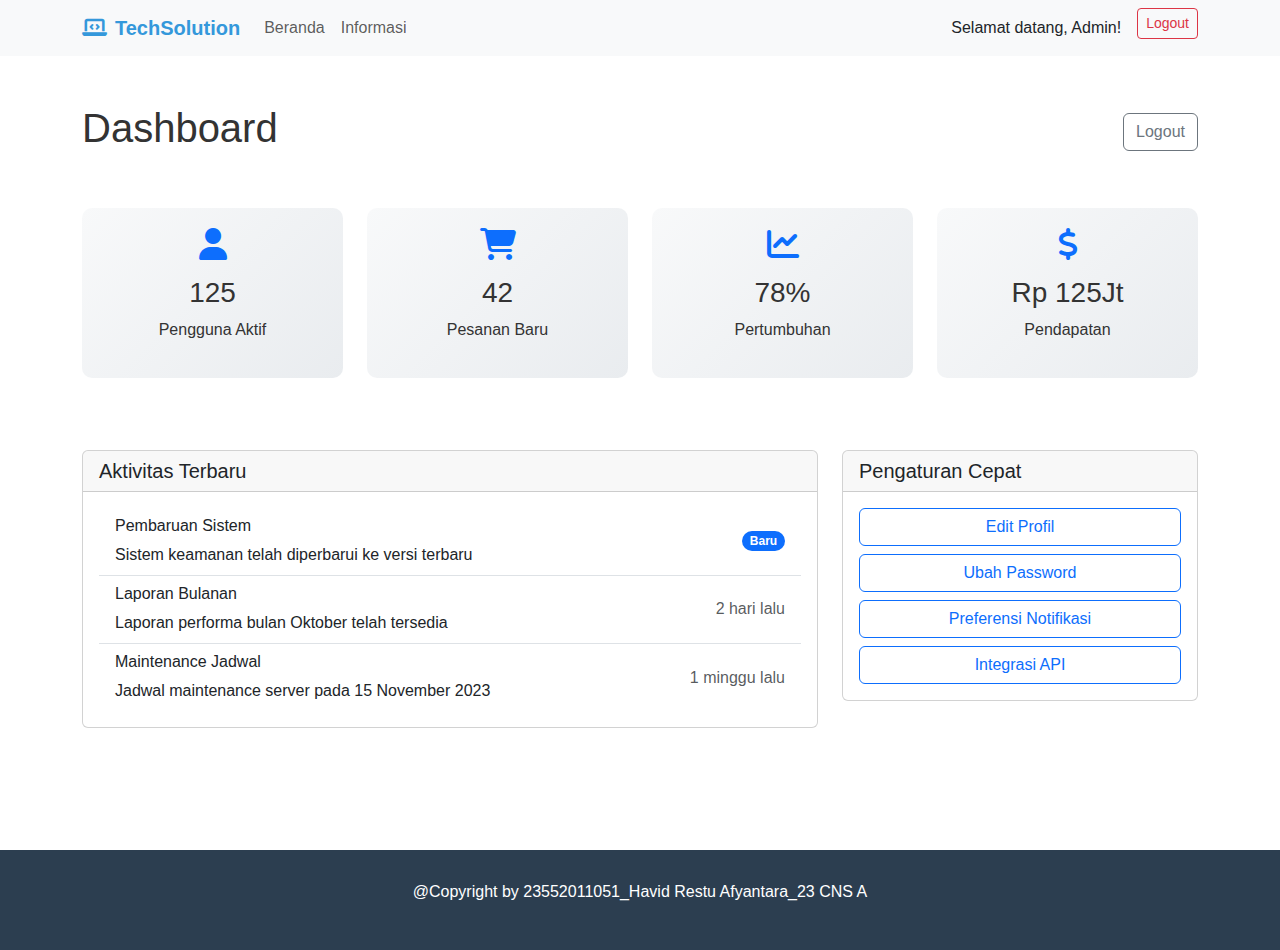
<file: frontend/dashboard.html>
<!DOCTYPE html>
<html lang="id">
<head>
    <meta charset="UTF-8">
    <meta name="viewport" content="width=device-width, initial-scale=1.0">
    <title>Dashboard - TechSolution</title>
    <link href="https://cdn.jsdelivr.net/npm/bootstrap@5.3.0/dist/css/bootstrap.min.css" rel="stylesheet">
    <link rel="stylesheet" href="https://cdnjs.cloudflare.com/ajax/libs/font-awesome/6.4.0/css/all.min.css">
    <link rel="stylesheet" href="css/style.css">
</head>
<body>
    <!-- Navigation Bar -->
    <nav class="navbar navbar-expand-lg navbar-light bg-light sticky-top">
        <div class="container">
            <a class="navbar-brand" href="index.html">
                <i class="fas fa-laptop-code me-2"></i>TechSolution
            </a>
            <button class="navbar-toggler" type="button" data-bs-toggle="collapse" data-bs-target="#navbarNav">
                <span class="navbar-toggler-icon"></span>
            </button>
            <div class="collapse navbar-collapse" id="navbarNav">
                <ul class="navbar-nav me-auto">
                    <li class="nav-item">
                        <a class="nav-link" href="index.html">Beranda</a>
                    </li>
                    <li class="nav-item">
                        <a class="nav-link" href="informasi.html">Informasi</a>
                    </li>
                </ul>
                <ul class="navbar-nav">
                    <li class="nav-item">
                        <span class="nav-link text-dark">Selamat datang, Admin!</span>
                    </li>
                    <li class="nav-item">
                        <button class="btn btn-outline-danger btn-sm ms-2" onclick="logout()">Logout</button>
                    </li>
                </ul>
            </div>
        </div>
    </nav>

    <section class="py-5">
        <div class="container">
            <div class="d-flex justify-content-between align-items-center mb-5">
                <h1>Dashboard</h1>
                <button class="btn btn-outline-secondary" onclick="logout()">Logout</button>
            </div>
            
            <div class="row mb-5">
                <div class="col-md-3 mb-4">
                    <div class="dashboard-card text-center">
                        <i class="fas fa-user fa-2x text-primary mb-3"></i>
                        <h3>125</h3>
                        <p>Pengguna Aktif</p>
                    </div>
                </div>
                <div class="col-md-3 mb-4">
                    <div class="dashboard-card text-center">
                        <i class="fas fa-shopping-cart fa-2x text-primary mb-3"></i>
                        <h3>42</h3>
                        <p>Pesanan Baru</p>
                    </div>
                </div>
                <div class="col-md-3 mb-4">
                    <div class="dashboard-card text-center">
                        <i class="fas fa-chart-line fa-2x text-primary mb-3"></i>
                        <h3>78%</h3>
                        <p>Pertumbuhan</p>
                    </div>
                </div>
                <div class="col-md-3 mb-4">
                    <div class="dashboard-card text-center">
                        <i class="fas fa-dollar-sign fa-2x text-primary mb-3"></i>
                        <h3>Rp 125Jt</h3>
                        <p>Pendapatan</p>
                    </div>
                </div>
            </div>
            
            <div class="row">
                <div class="col-md-8 mb-4">
                    <div class="card">
                        <div class="card-header">
                            <h5 class="card-title mb-0">Aktivitas Terbaru</h5>
                        </div>
                        <div class="card-body">
                            <ul class="list-group list-group-flush">
                                <li class="list-group-item d-flex justify-content-between align-items-center">
                                    <div>
                                        <h6>Pembaruan Sistem</h6>
                                        <p class="mb-0">Sistem keamanan telah diperbarui ke versi terbaru</p>
                                    </div>
                                    <span class="badge bg-primary rounded-pill">Baru</span>
                                </li>
                                <li class="list-group-item d-flex justify-content-between align-items-center">
                                    <div>
                                        <h6>Laporan Bulanan</h6>
                                        <p class="mb-0">Laporan performa bulan Oktober telah tersedia</p>
                                    </div>
                                    <span class="text-muted">2 hari lalu</span>
                                </li>
                                <li class="list-group-item d-flex justify-content-between align-items-center">
                                    <div>
                                        <h6>Maintenance Jadwal</h6>
                                        <p class="mb-0">Jadwal maintenance server pada 15 November 2023</p>
                                    </div>
                                    <span class="text-muted">1 minggu lalu</span>
                                </li>
                            </ul>
                        </div>
                    </div>
                </div>
                <div class="col-md-4 mb-4">
                    <div class="card">
                        <div class="card-header">
                            <h5 class="card-title mb-0">Pengaturan Cepat</h5>
                        </div>
                        <div class="card-body">
                            <div class="d-grid gap-2">
                                <button class="btn btn-outline-primary">Edit Profil</button>
                                <button class="btn btn-outline-primary">Ubah Password</button>
                                <button class="btn btn-outline-primary">Preferensi Notifikasi</button>
                                <button class="btn btn-outline-primary">Integrasi API</button>
                            </div>
                        </div>
                    </div>
                </div>
            </div>
        </div>
    </section>

    <!-- Footer -->
    <footer class="footer text-center">
        <div class="container">
            <p>@Copyright by 23552011051_Havid Restu Afyantara_23 CNS A</p>
        </div>
    </footer>

    <script src="https://cdn.jsdelivr.net/npm/bootstrap@5.3.0/dist/js/bootstrap.bundle.min.js"></script>
    <script src="js/auth.js"></script>
</body>
</html>
</file>
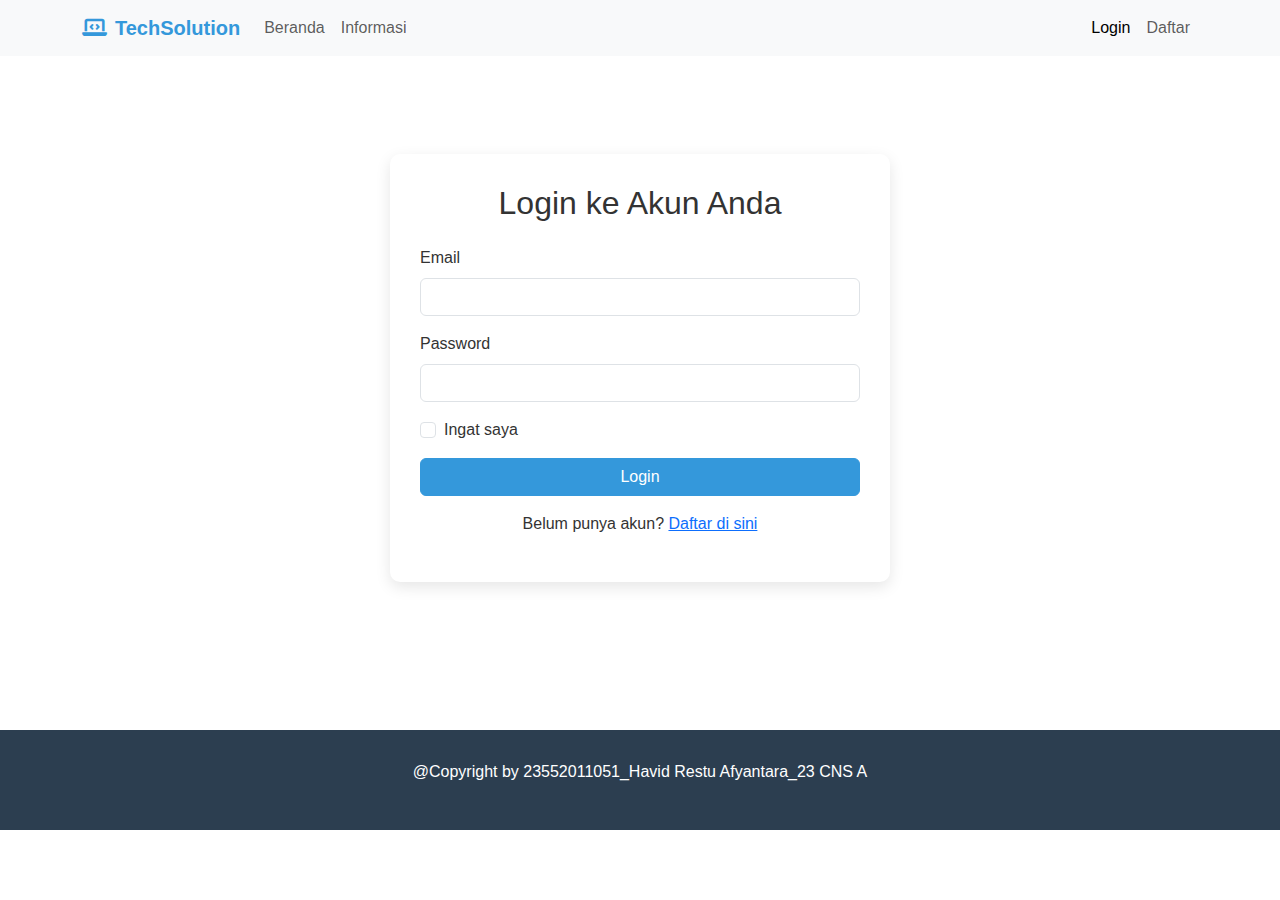
<file: frontend/login.html>
<!DOCTYPE html>
<html lang="id">
<head>
    <meta charset="UTF-8">
    <meta name="viewport" content="width=device-width, initial-scale=1.0">
    <title>Login - TechSolution</title>
    <link href="https://cdn.jsdelivr.net/npm/bootstrap@5.3.0/dist/css/bootstrap.min.css" rel="stylesheet">
    <link rel="stylesheet" href="https://cdnjs.cloudflare.com/ajax/libs/font-awesome/6.4.0/css/all.min.css">
    <link rel="stylesheet" href="css/style.css">
</head>
<body>
    <!-- Navigation Bar -->
    <nav class="navbar navbar-expand-lg navbar-light bg-light sticky-top">
        <div class="container">
            <a class="navbar-brand" href="index.html">
                <i class="fas fa-laptop-code me-2"></i>TechSolution
            </a>
            <button class="navbar-toggler" type="button" data-bs-toggle="collapse" data-bs-target="#navbarNav">
                <span class="navbar-toggler-icon"></span>
            </button>
            <div class="collapse navbar-collapse" id="navbarNav">
                <ul class="navbar-nav me-auto">
                    <li class="nav-item">
                        <a class="nav-link" href="index.html">Beranda</a>
                    </li>
                    <li class="nav-item">
                        <a class="nav-link" href="informasi.html">Informasi</a>
                    </li>
                </ul>
                <ul class="navbar-nav">
                    <li class="nav-item">
                        <a class="nav-link active" href="login.html">Login</a>
                    </li>
                    <li class="nav-item">
                        <a class="nav-link" href="register.html">Daftar</a>
                    </li>
                </ul>
            </div>
        </div>
    </nav>

    <section class="py-5">
        <div class="container">
            <div class="login-container bg-white">
                <h2 class="text-center mb-4">Login ke Akun Anda</h2>
                <form id="loginForm">
                    <div class="mb-3">
                        <label for="email" class="form-label">Email</label>
                        <input type="email" class="form-control" id="email" required>
                    </div>
                    <div class="mb-3">
                        <label for="password" class="form-label">Password</label>
                        <input type="password" class="form-control" id="password" required>
                    </div>
                    <div class="mb-3 form-check">
                        <input type="checkbox" class="form-check-input" id="remember">
                        <label class="form-check-label" for="remember">Ingat saya</label>
                    </div>
                    <button type="submit" class="btn btn-primary w-100">Login</button>
                </form>
                <div class="text-center mt-3">
                    <p>Belum punya akun? <a href="register.html">Daftar di sini</a></p>
                </div>
                <div id="loginMessage" class="mt-3"></div>
            </div>
        </div>
    </section>

    <!-- Footer -->
    <footer class="footer text-center">
        <div class="container">
            <p>@Copyright by 23552011051_Havid Restu Afyantara_23 CNS A</p>
        </div>
    </footer>

    <script src="https://cdn.jsdelivr.net/npm/bootstrap@5.3.0/dist/js/bootstrap.bundle.min.js"></script>
    <script src="js/auth.js"></script>
</body>
</html>
</file>
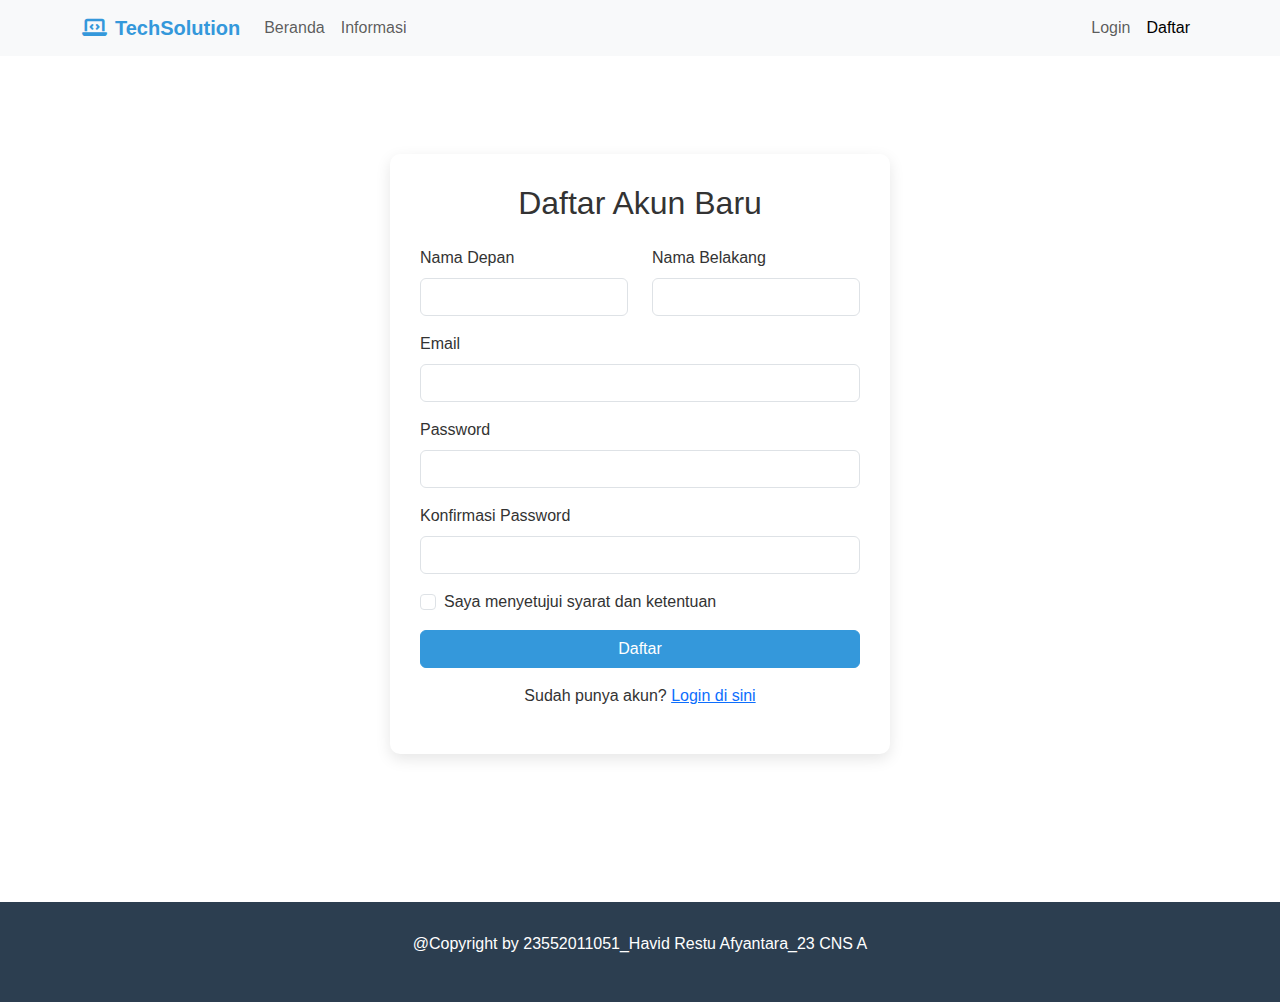
<file: frontend/register.html>
<!DOCTYPE html>
<html lang="id">
<head>
    <meta charset="UTF-8">
    <meta name="viewport" content="width=device-width, initial-scale=1.0">
    <title>Daftar - TechSolution</title>
    <link href="https://cdn.jsdelivr.net/npm/bootstrap@5.3.0/dist/css/bootstrap.min.css" rel="stylesheet">
    <link rel="stylesheet" href="https://cdnjs.cloudflare.com/ajax/libs/font-awesome/6.4.0/css/all.min.css">
    <link rel="stylesheet" href="css/style.css">
</head>
<body>
    <!-- Navigation Bar -->
    <nav class="navbar navbar-expand-lg navbar-light bg-light sticky-top">
        <div class="container">
            <a class="navbar-brand" href="index.html">
                <i class="fas fa-laptop-code me-2"></i>TechSolution
            </a>
            <button class="navbar-toggler" type="button" data-bs-toggle="collapse" data-bs-target="#navbarNav">
                <span class="navbar-toggler-icon"></span>
            </button>
            <div class="collapse navbar-collapse" id="navbarNav">
                <ul class="navbar-nav me-auto">
                    <li class="nav-item">
                        <a class="nav-link" href="index.html">Beranda</a>
                    </li>
                    <li class="nav-item">
                        <a class="nav-link" href="informasi.html">Informasi</a>
                    </li>
                </ul>
                <ul class="navbar-nav">
                    <li class="nav-item">
                        <a class="nav-link" href="login.html">Login</a>
                    </li>
                    <li class="nav-item">
                        <a class="nav-link active" href="register.html">Daftar</a>
                    </li>
                </ul>
            </div>
        </div>
    </nav>

    <section class="py-5">
        <div class="container">
            <div class="register-container bg-white">
                <h2 class="text-center mb-4">Daftar Akun Baru</h2>
                <form id="registerForm">
                    <div class="row">
                        <div class="col-md-6 mb-3">
                            <label for="firstName" class="form-label">Nama Depan</label>
                            <input type="text" class="form-control" id="firstName" required>
                        </div>
                        <div class="col-md-6 mb-3">
                            <label for="lastName" class="form-label">Nama Belakang</label>
                            <input type="text" class="form-control" id="lastName" required>
                        </div>
                    </div>
                    <div class="mb-3">
                        <label for="regEmail" class="form-label">Email</label>
                        <input type="email" class="form-control" id="regEmail" required>
                    </div>
                    <div class="mb-3">
                        <label for="regPassword" class="form-label">Password</label>
                        <input type="password" class="form-control" id="regPassword" required>
                    </div>
                    <div class="mb-3">
                        <label for="confirmPassword" class="form-label">Konfirmasi Password</label>
                        <input type="password" class="form-control" id="confirmPassword" required>
                    </div>
                    <div class="mb-3 form-check">
                        <input type="checkbox" class="form-check-input" id="agreeTerms" required>
                        <label class="form-check-label" for="agreeTerms">Saya menyetujui syarat dan ketentuan</label>
                    </div>
                    <button type="submit" class="btn btn-primary w-100">Daftar</button>
                </form>
                <div class="text-center mt-3">
                    <p>Sudah punya akun? <a href="login.html">Login di sini</a></p>
                </div>
                <div id="registerMessage" class="mt-3"></div>
            </div>
        </div>
    </section>

    <!-- Footer -->
    <footer class="footer text-center">
        <div class="container">
            <p>@Copyright by 23552011051_Havid Restu Afyantara_23 CNS A</p>
        </div>
    </footer>

    <script src="https://cdn.jsdelivr.net/npm/bootstrap@5.3.0/dist/js/bootstrap.bundle.min.js"></script>
    <script src="js/auth.js"></script>
</body>
</html>
</file>
<file: frontend/css/style.css>
:root {
    --primary-color: #2c3e50;
    --secondary-color: #3498db;
    --accent-color: #e74c3c;
}

body {
    font-family: 'Segoe UI', Tahoma, Geneva, Verdana, sans-serif;
    color: #333;
}

.navbar-brand {
    font-weight: bold;
    color: var(--secondary-color) !important;
}

.hero-section {
    background: linear-gradient(135deg, var(--primary-color), var(--secondary-color));
    color: white;
    padding: 100px 0;
}

.card-hover {
    transition: transform 0.3s, box-shadow 0.3s;
}

.card-hover:hover {
    transform: translateY(-5px);
    box-shadow: 0 10px 20px rgba(0,0,0,0.1);
}

.footer {
    background-color: var(--primary-color);
    color: white;
    padding: 30px 0;
    margin-top: 50px;
}

.btn-primary {
    background-color: var(--secondary-color);
    border-color: var(--secondary-color);
}

.btn-primary:hover {
    background-color: #2980b9;
    border-color: #2980b9;
}

.info-card {
    border-left: 4px solid var(--secondary-color);
}

.login-container, .register-container {
    max-width: 500px;
    margin: 50px auto;
    padding: 30px;
    border-radius: 10px;
    box-shadow: 0 5px 15px rgba(0,0,0,0.1);
}

.dashboard-card {
    background: linear-gradient(135deg, #f8f9fa, #e9ecef);
    border-radius: 10px;
    padding: 20px;
    height: 100%;
}
</file>
